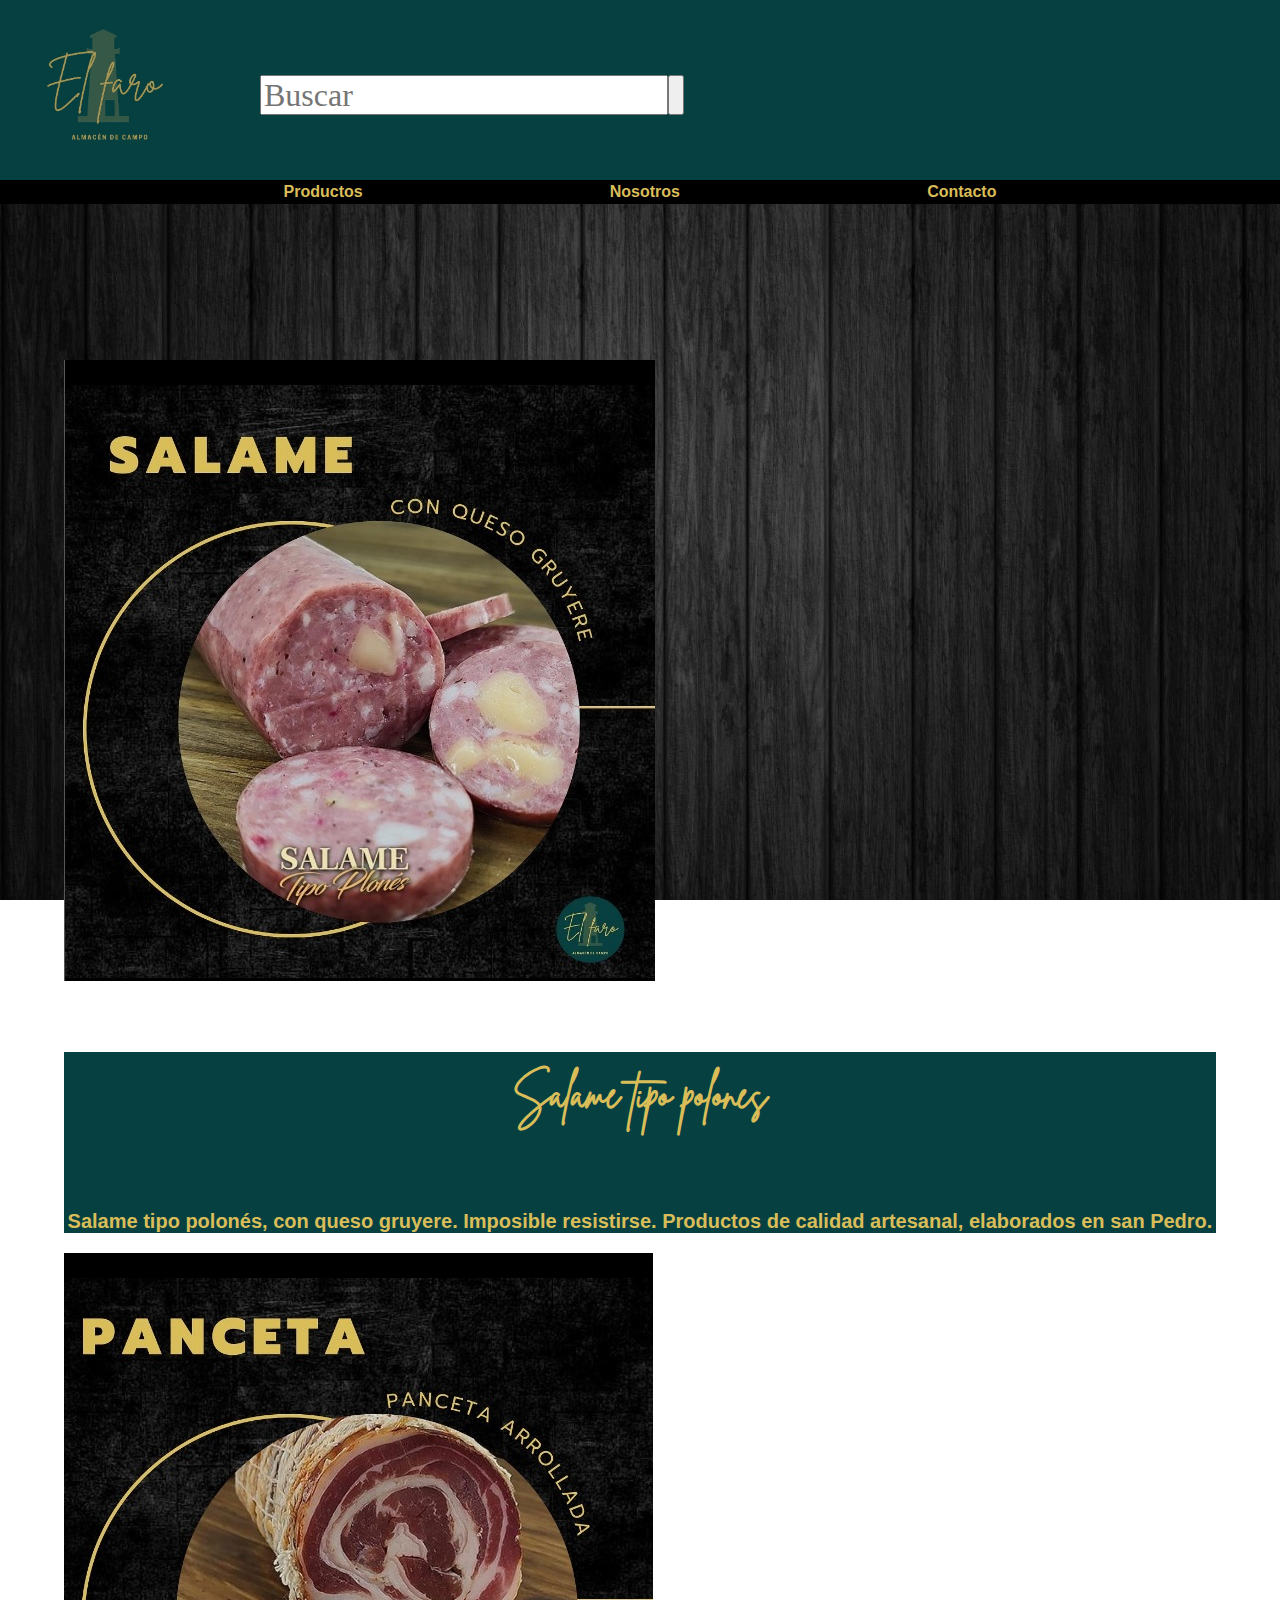
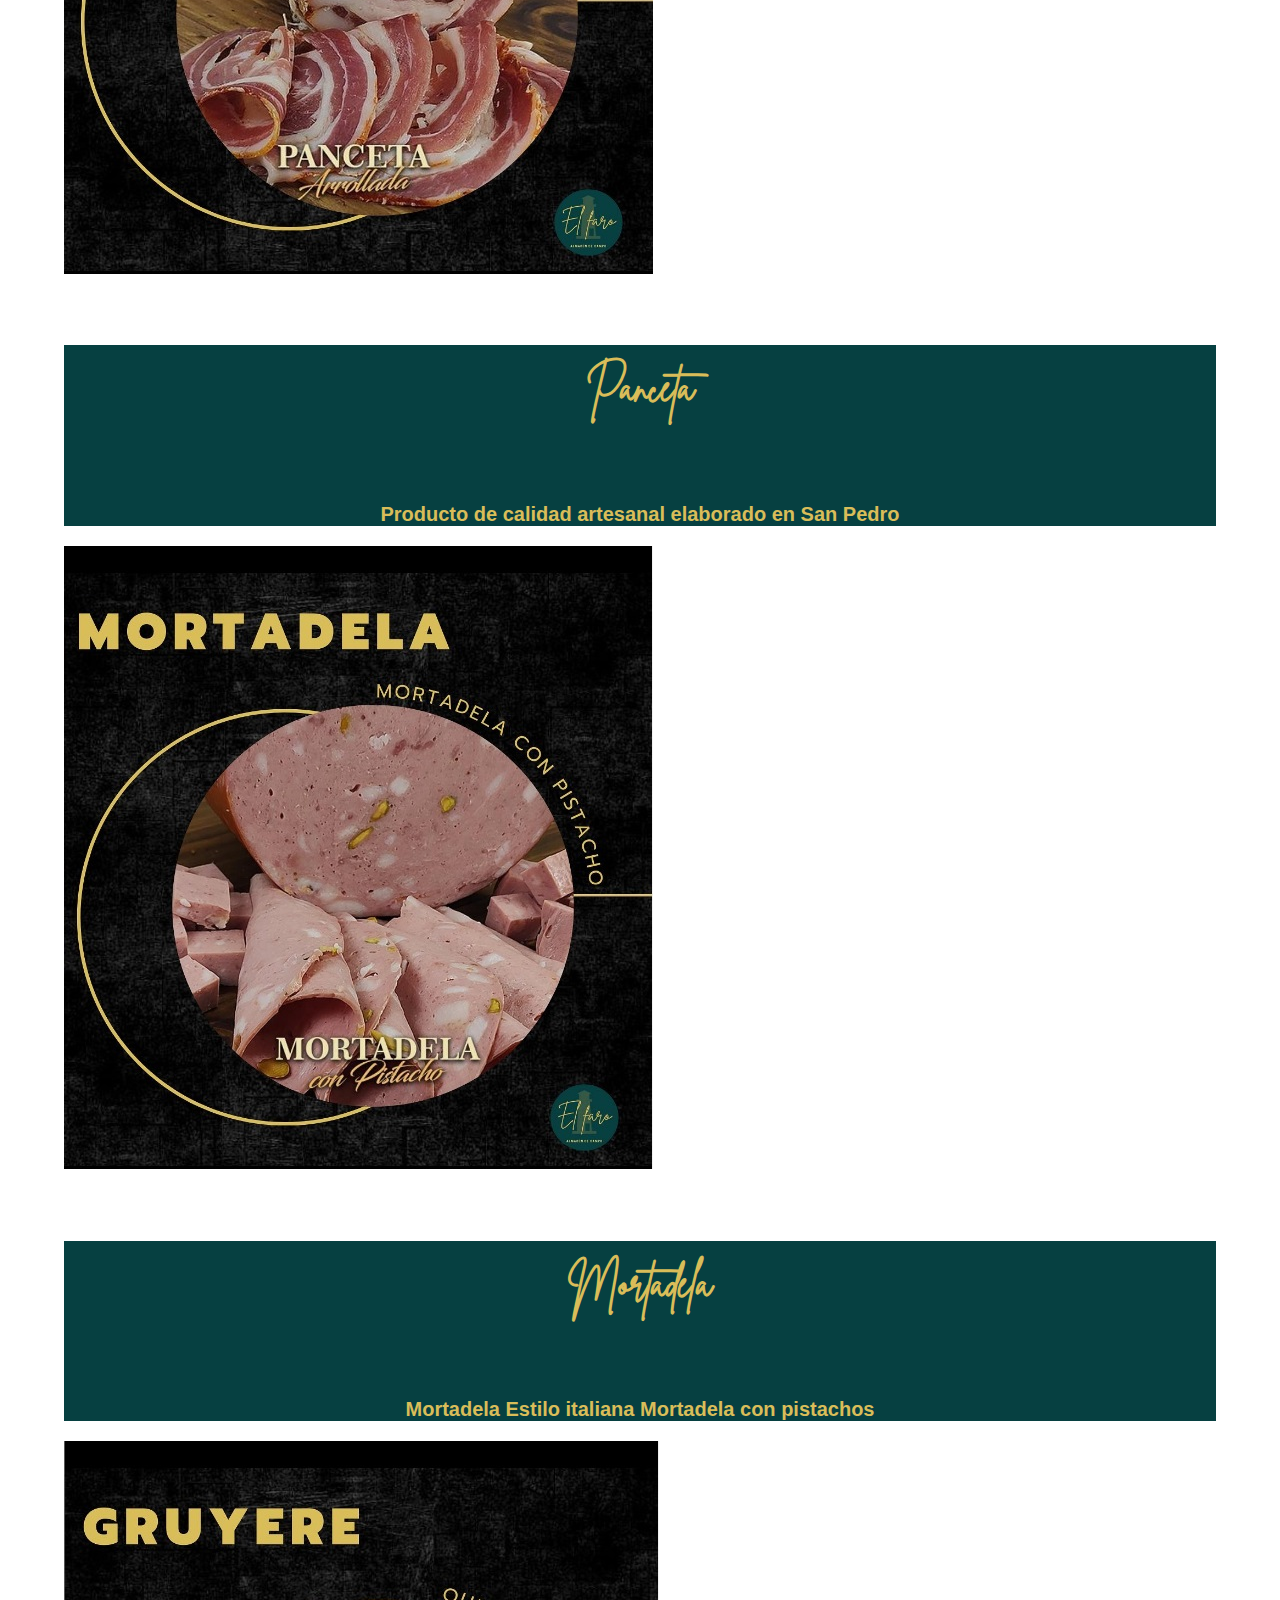
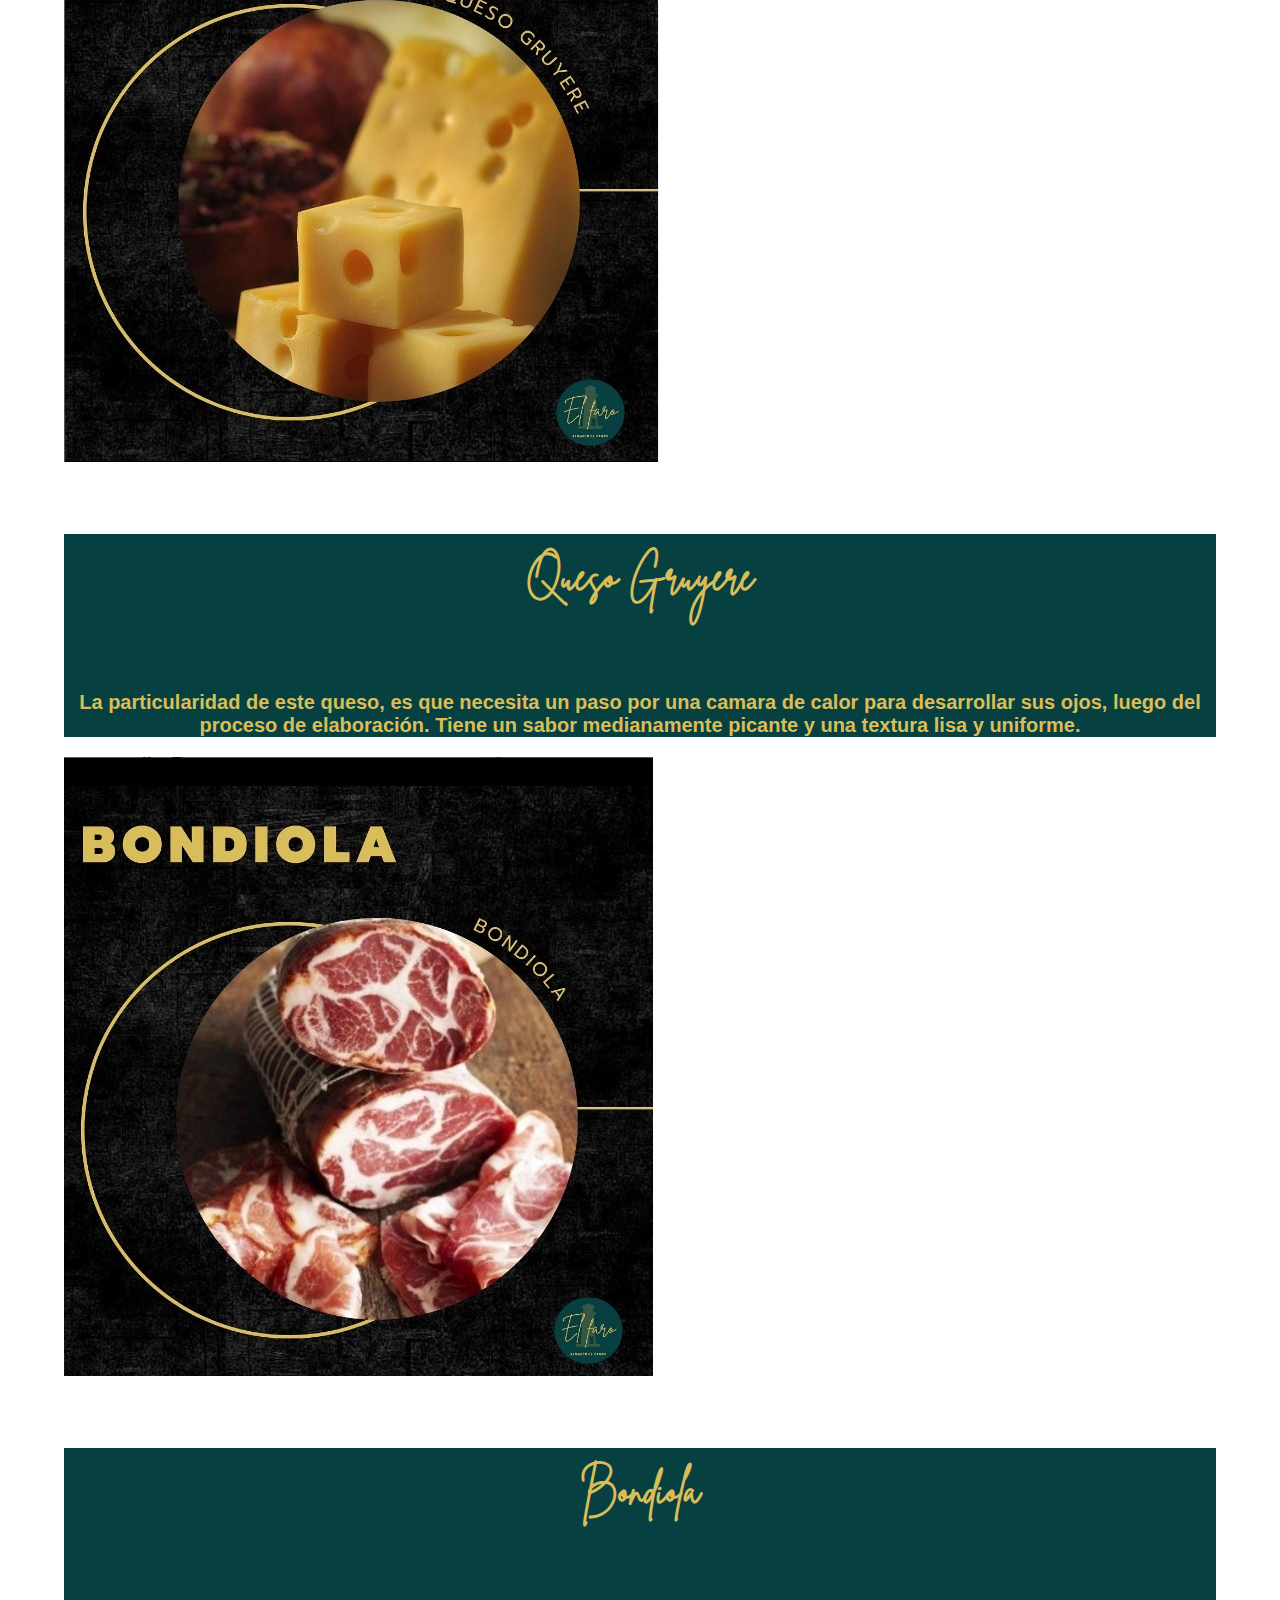
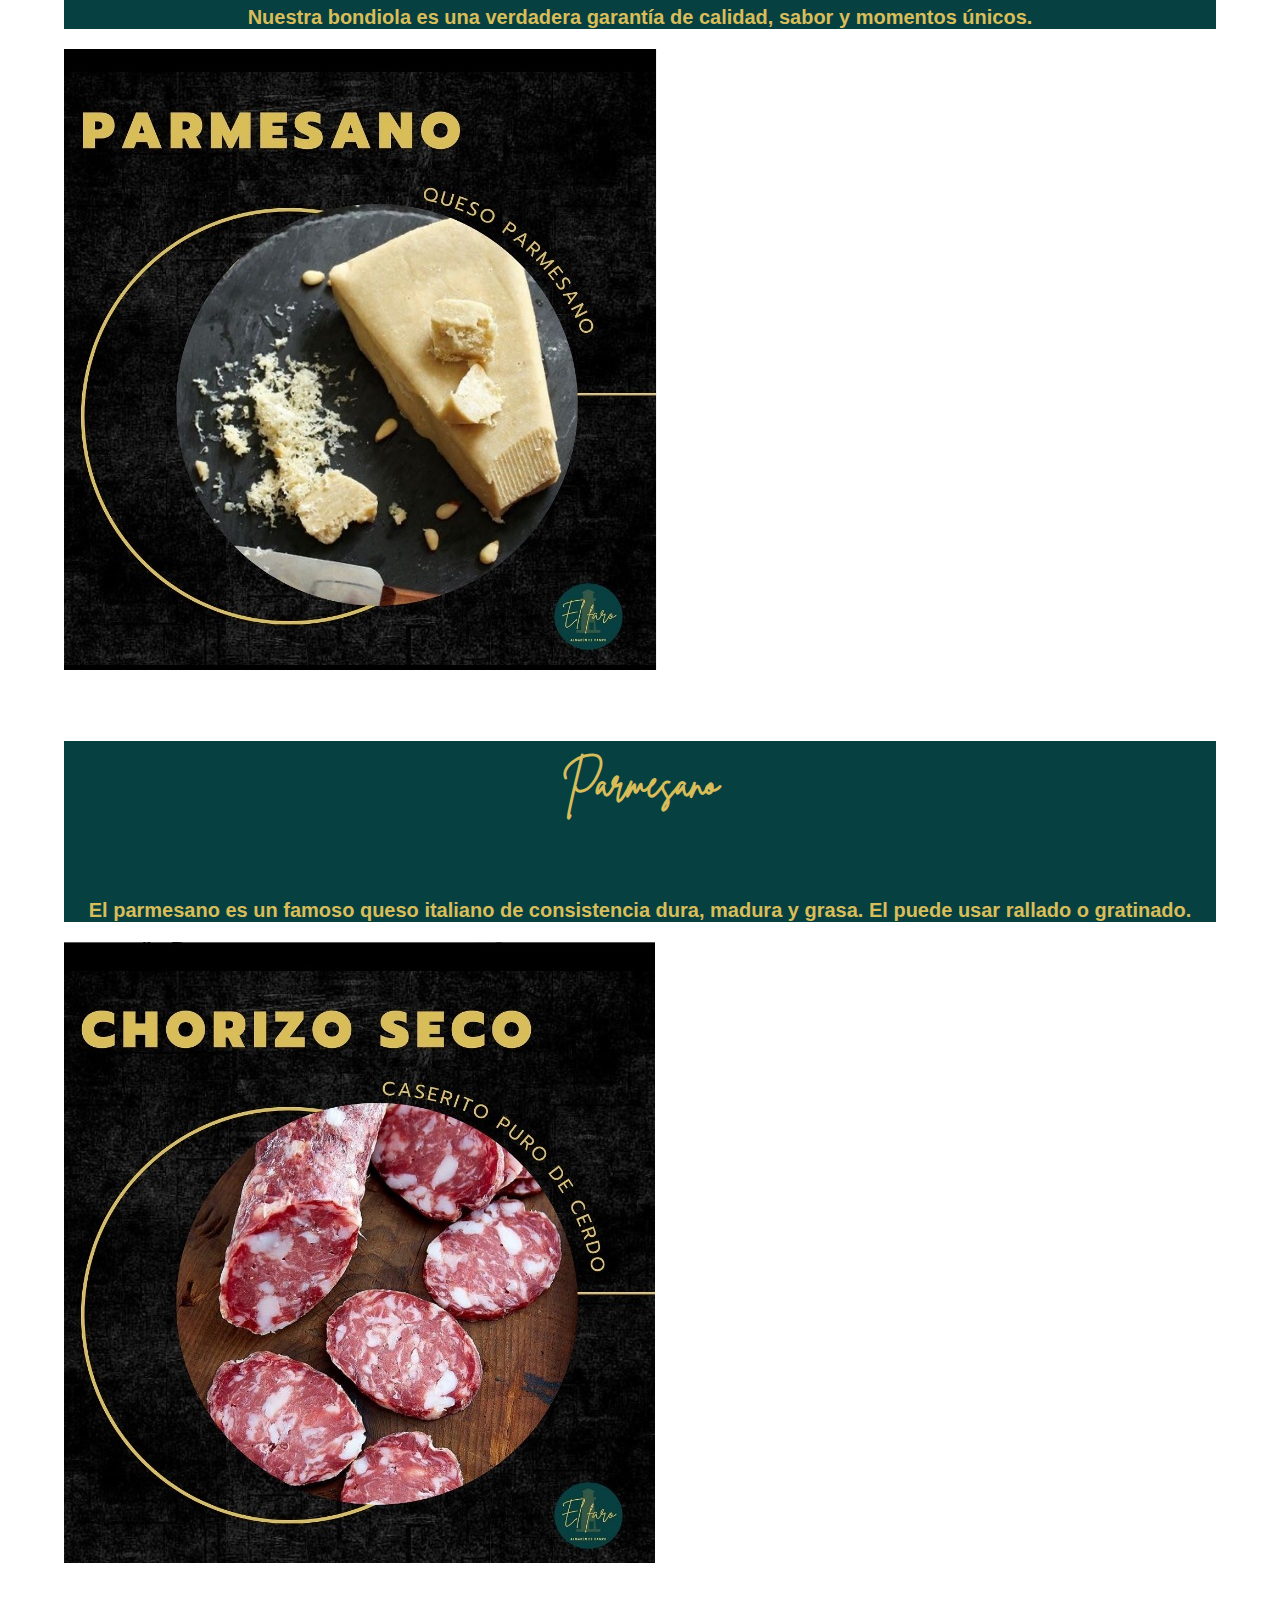
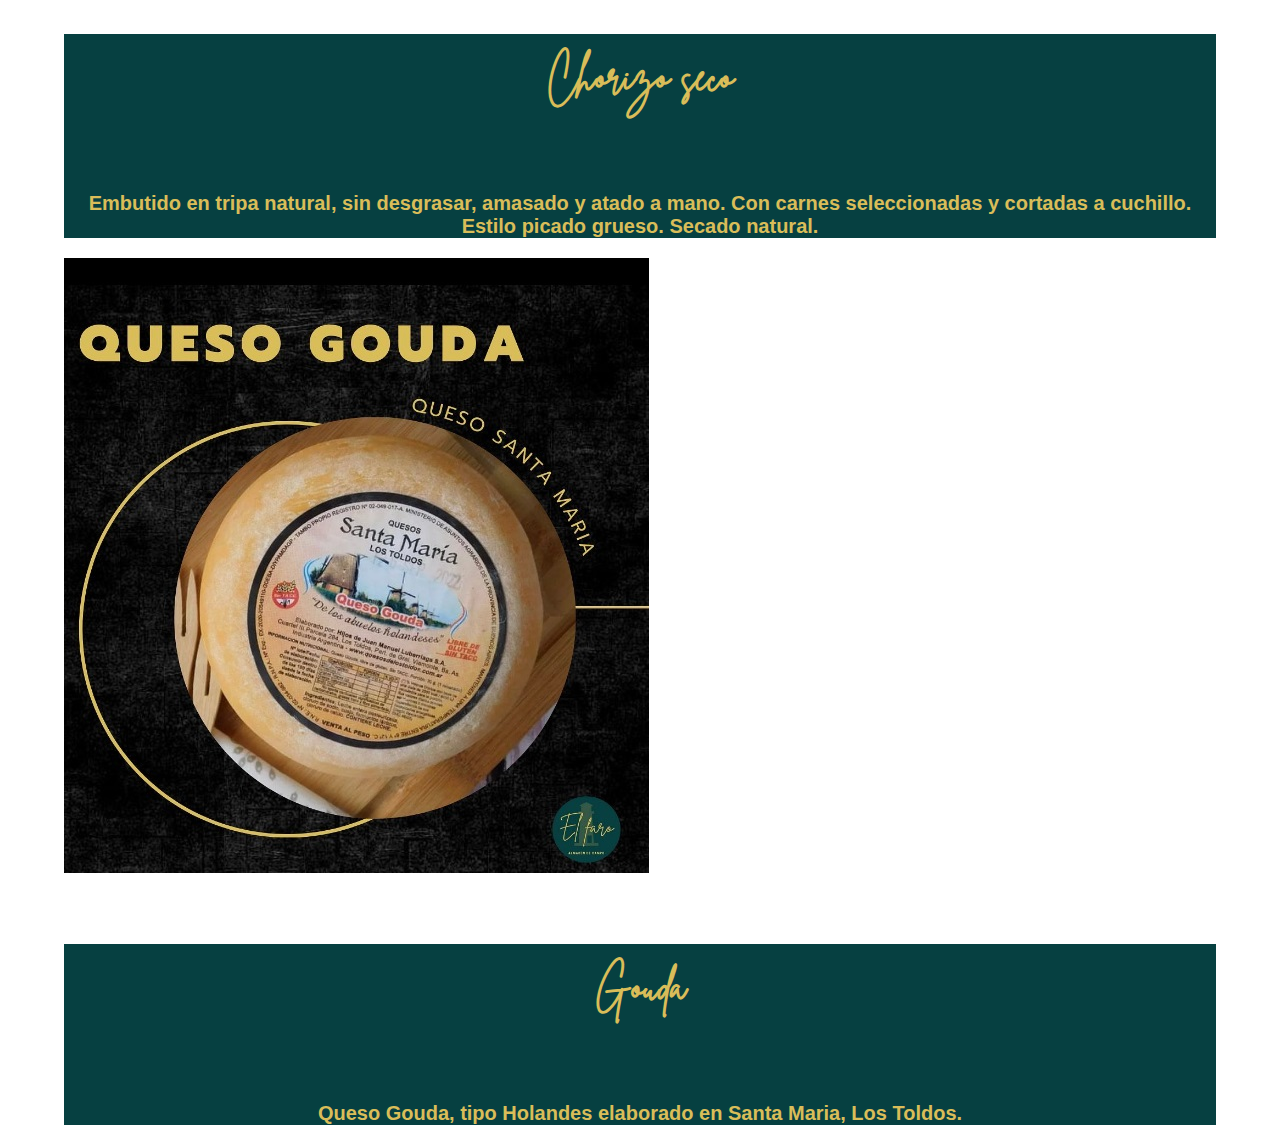
<file: index.html>
<!DOCTYPE html>
<html lang="en">

<head>
  <meta charset="UTF-8">
  <meta http-equiv="X-UA-Compatible" content="IE=edge">
  <meta name="viewport" content="width=device-width, initial-scale=1.0">
  <title>El Faro</title>
  <link rel="stylesheet" href="css/Faro.css">
  <link rel="stylesheet" href="css/normalize.css">
  <!-- Bootstrap -->
  <link href="https://cdn.jsdelivr.net/npm/bootstrap@5.2.0/dist/css/bootstrap.min.css" rel="stylesheet"
    integrity="sha384-gH2yIJqKdNHPEq0n4Mqa/HGKIhSkIHeL5AyhkYV8i59U5AR6csBvApHHNl/vI1Bx" crossorigin="anonymous">
  <!-- iconos -->
  <link rel="stylesheet" href="https://cdnjs.cloudflare.com/ajax/libs/font-awesome/6.1.2/css/all.min.css"
    integrity="sha512-1sCRPdkRXhBV2PBLUdRb4tMg1w2YPf37qatUFeS7zlBy7jJI8Lf4VHwWfZZfpXtYSLy85pkm9GaYVYMfw5BC1A=="
    crossorigin="anonymous" referrerpolicy="no-referrer" />
</head>

<body>
  <header>
    <h1>
      <div class="Titulo">
        <a class="faro" href="index.html">
          <img src="img/Logo1.jpg" class="logo" alt="">
        </a>
      </div>
      
      <!-- Buscador -->
      <form class="d-flex" role="search">
        <input class="form-control me-2" type="search" placeholder="Buscar" aria-label="Search">
        <!-- Lupa -->
        <button class="btn lupa1" type="submit">
          <i class="fa-solid fa-magnifying-glass" style="color:rgb(217, 189, 89);"></i>
        </button>
      </form>
    </h1>
  </header>

  <nav>
    <div class="holder">
      <ul>
        <li>
          <a href="productos.html">Productos</a>
        </li>
        <li>
          <a href="nosotros.html">Nosotros</a>
        </li>
        <li>
          <a href="contacto.html">Contacto</a>
        </li>
      </ul>
    </div>
  </nav>

  <main>
    <h3 class="container">
      <div class="catalogo">
        <div class="row row-cols-1 row-cols-md-3 g-4">
          <div class="col">
            <div class="card h-100">
              <img src="img/Salame1.jpg" class="card-img-top" alt="...">
              <div class="card-body">
                <h5 class="card-title">Salame tipo polonés</h5>
                <p class="card-text">Salame tipo polonés, con queso gruyere. Imposible resistirse.
                  Productos de calidad artesanal, elaborados en san Pedro.</p>
              </div>
            </div>
          </div>
          <div class="col">
            <div class="card h-100">
              <img src="img/Panceta.jpg" class="card-img-top" alt="...">
              <div class="card-body">
                <h5 class="card-title">Panceta</h5>
                <p class="card-text">Producto de calidad artesanal elaborado en San Pedro</p>
              </div>
            </div>
          </div>
          <div class="col">
            <div class="card h-100">
              <img src="img/Mortadela.jpg" class="card-img-top" alt="...">
              <div class="card-body">
                <h5 class="card-title">Mortadela</h5>
                <p class="card-text">Mortadela Estilo italiana
                  Mortadela con pistachos
                </p>
              </div>
            </div>
          </div>
          <div class="col">
            <div class="card h-100">
              <img src="img/Gruyere.jpg" class="card-img-top" alt="...">
              <div class="card-body">
                <h5 class="card-title">Queso Gruyere</h5>
                <p class="card-text">La particularidad de este queso, es que necesita un paso por una camara de calor
                  para desarrollar sus ojos, luego del proceso de elaboración.
                  Tiene un sabor medianamente picante y una textura lisa y uniforme.</p>
              </div>
            </div>
          </div>
          <div class="col">
            <div class="card h-100">
              <img src="img/Bondiola.jpg" class="card-img-top" alt="...">
              <div class="card-body">
                <h5 class="card-title">Bondiola</h5>
                <p class="card-text">Nuestra bondiola es una verdadera garantía de calidad, sabor y momentos únicos.</p>
              </div>
            </div>
          </div>
          <div class="col">
            <div class="card h-100">
              <img src="img/Parmesano.jpg" class="card-img-top" alt="...">
              <div class="card-body">
                <h5 class="card-title">Parmesano</h5>
                <p class="card-text">El parmesano es un famoso queso italiano de consistencia dura, madura y grasa. El
                  puede usar rallado o gratinado.</p>
              </div>
            </div>
          </div>
          <div class="col">
            <div class="card h-100">
              <img src="img/Chorizo.jpg" class="card-img-top" alt="...">
              <div class="card-body">
                <h5 class="card-title">Chorizo seco</h5>
                <p class="card-text">Embutido en tripa natural, sin desgrasar, amasado y atado a mano. Con carnes
                  seleccionadas y cortadas a cuchillo.
                  Estilo picado grueso.
                  Secado natural.</p>
              </div>
            </div>
          </div>
          <div class="col">
            <div class="card h-100">
              <img src="img/Gouda.jpg" class="card-img-top" alt="...">
              <div class="card-body">
                <h5 class="card-title">Gouda</h5>
                <p class="card-text">Queso Gouda, tipo Holandes elaborado en Santa Maria, Los Toldos.</p>
              </div>
            </div>
          </div>
        </div>
      </div>
    </h3>
  </main>

  <footer>
  </footer>





  <script src="https://cdn.jsdelivr.net/npm/bootstrap@5.2.0/dist/js/bootstrap.bundle.min.js"
    integrity="sha384-A3rJD856KowSb7dwlZdYEkO39Gagi7vIsF0jrRAoQmDKKtQBHUuLZ9AsSv4jD4Xa"
    crossorigin="anonymous"></script>
</body>

</html>
</file>
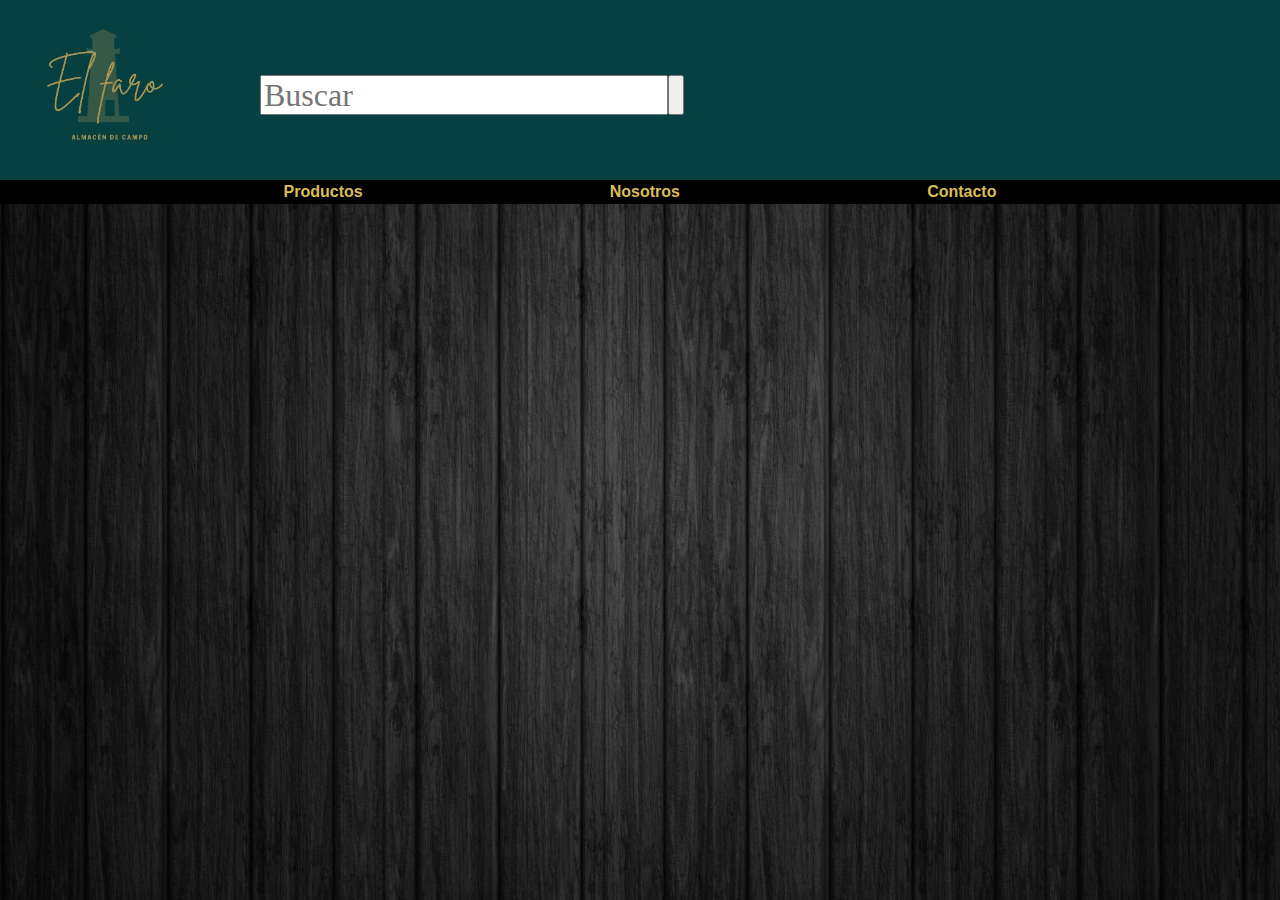
<file: contacto.html>
<!DOCTYPE html>
<html lang="en">

<head>
  <meta charset="UTF-8">
  <meta http-equiv="X-UA-Compatible" content="IE=edge">
  <meta name="viewport" content="width=device-width, initial-scale=1.0">
  <title>Contacto</title>
  <link rel="stylesheet" href="css/contacto.css">
  <link rel="stylesheet" href="css/normalize.css">
  <!-- Bootstrap -->
  <link href="https://cdn.jsdelivr.net/npm/bootstrap@5.2.0/dist/css/bootstrap.min.css" rel="stylesheet"
    integrity="sha384-gH2yIJqKdNHPEq0n4Mqa/HGKIhSkIHeL5AyhkYV8i59U5AR6csBvApHHNl/vI1Bx" crossorigin="anonymous">
  <!-- iconos -->
  <link rel="stylesheet" href="https://cdnjs.cloudflare.com/ajax/libs/font-awesome/6.1.2/css/all.min.css"
    integrity="sha512-1sCRPdkRXhBV2PBLUdRb4tMg1w2YPf37qatUFeS7zlBy7jJI8Lf4VHwWfZZfpXtYSLy85pkm9GaYVYMfw5BC1A=="
    crossorigin="anonymous" referrerpolicy="no-referrer" />
</head>

<body>
  <header>
    <h1>
      <div class="Titulo">
        <a class="faro" href="index.html">
          <img src="img/Logo1.jpg" class="logo" alt="">
        </a>
      </div>
      
      <!-- Buscador -->
      <form class="d-flex" role="search">
        <input class="form-control me-2" type="search" placeholder="Buscar" aria-label="Search">
        <!-- Lupa -->
        <button class="btn lupa1" type="submit">
          <i class="fa-solid fa-magnifying-glass" style="color:rgb(217, 189, 89);"></i>
        </button>
      </form>
    </h1>
  </header>

  <nav>
    <div class="holder">
      <ul>
        <li>
          <a href="productos.html">Productos</a>
        </li>
        <li>
          <a href="nosotros.html">Nosotros</a>
        </li>
        <li>
          <a href="contacto.html">Contacto</a>
        </li>
      </ul>
    </div>
  </nav>

  <main>
  </main>

  <footer>
  </footer>





  <script src="https://cdn.jsdelivr.net/npm/bootstrap@5.2.0/dist/js/bootstrap.bundle.min.js"
    integrity="sha384-A3rJD856KowSb7dwlZdYEkO39Gagi7vIsF0jrRAoQmDKKtQBHUuLZ9AsSv4jD4Xa"
    crossorigin="anonymous"></script>
</body>

</html>
</file>
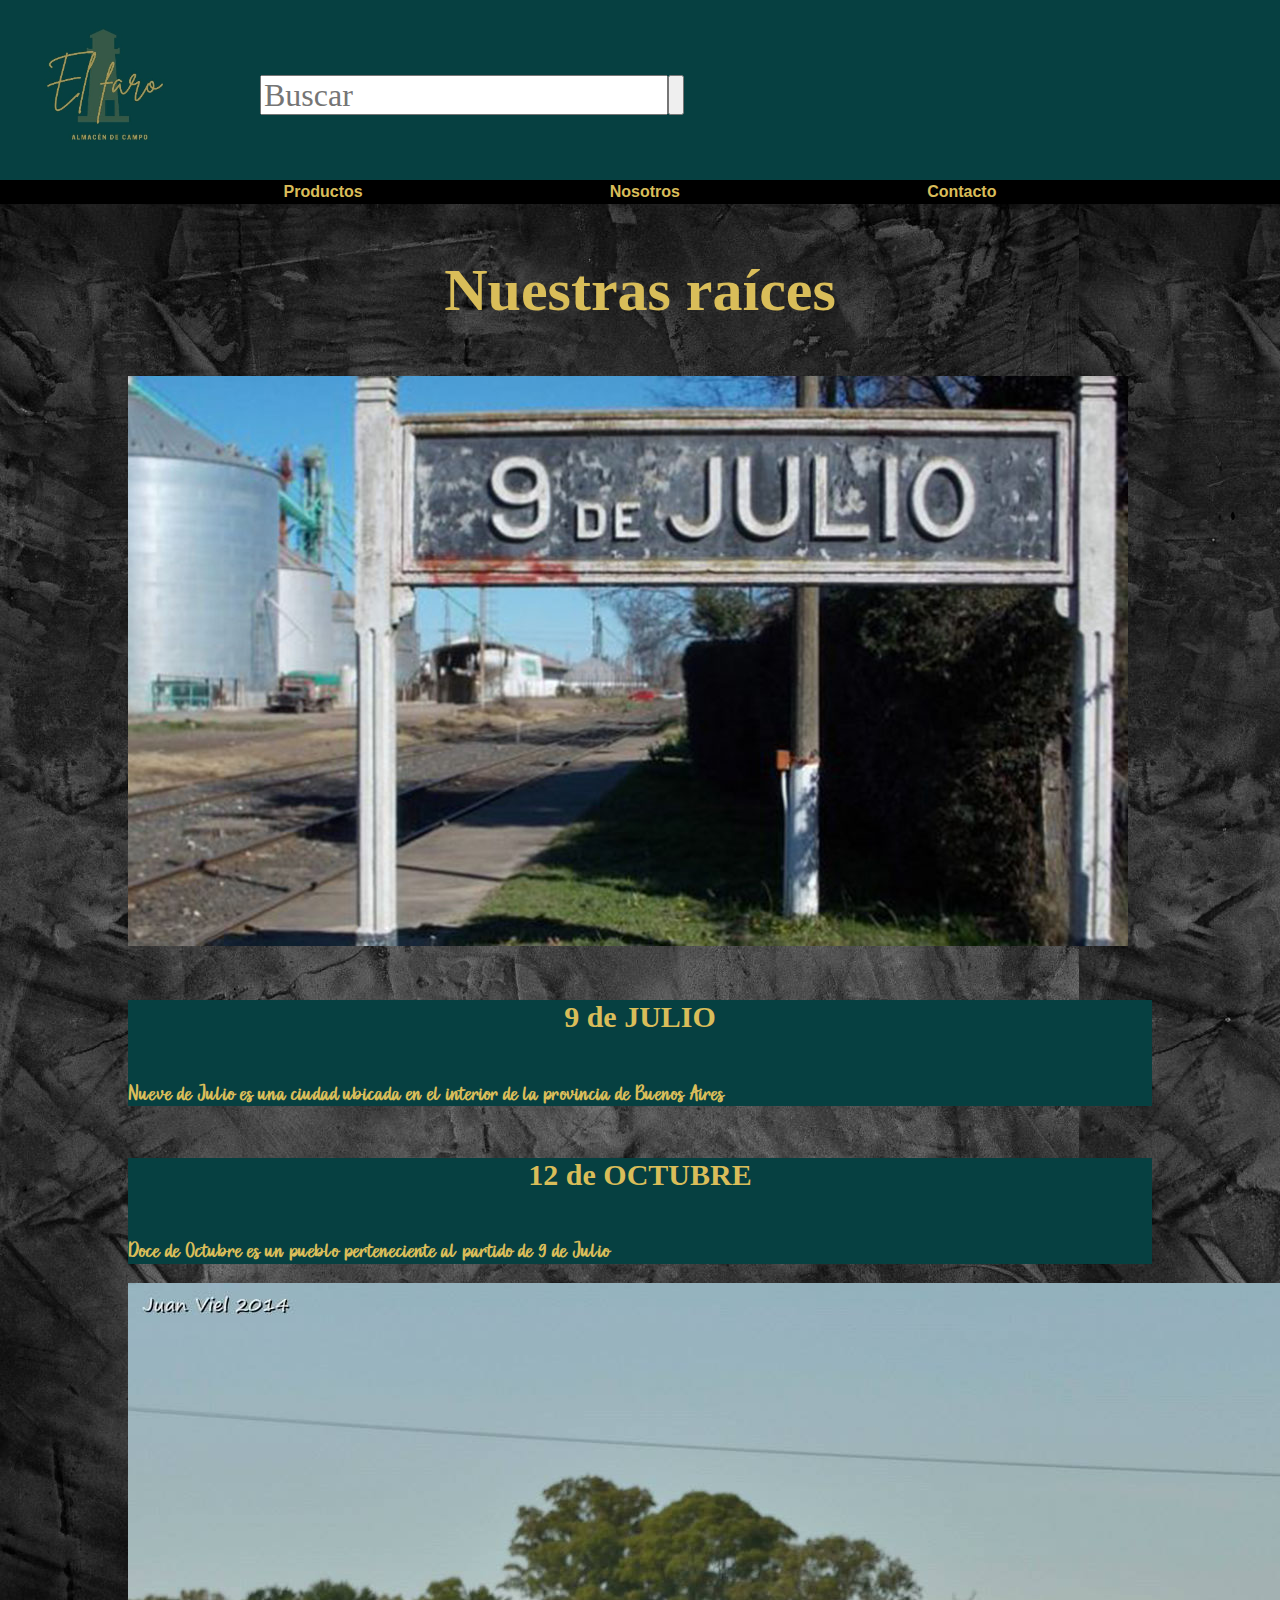
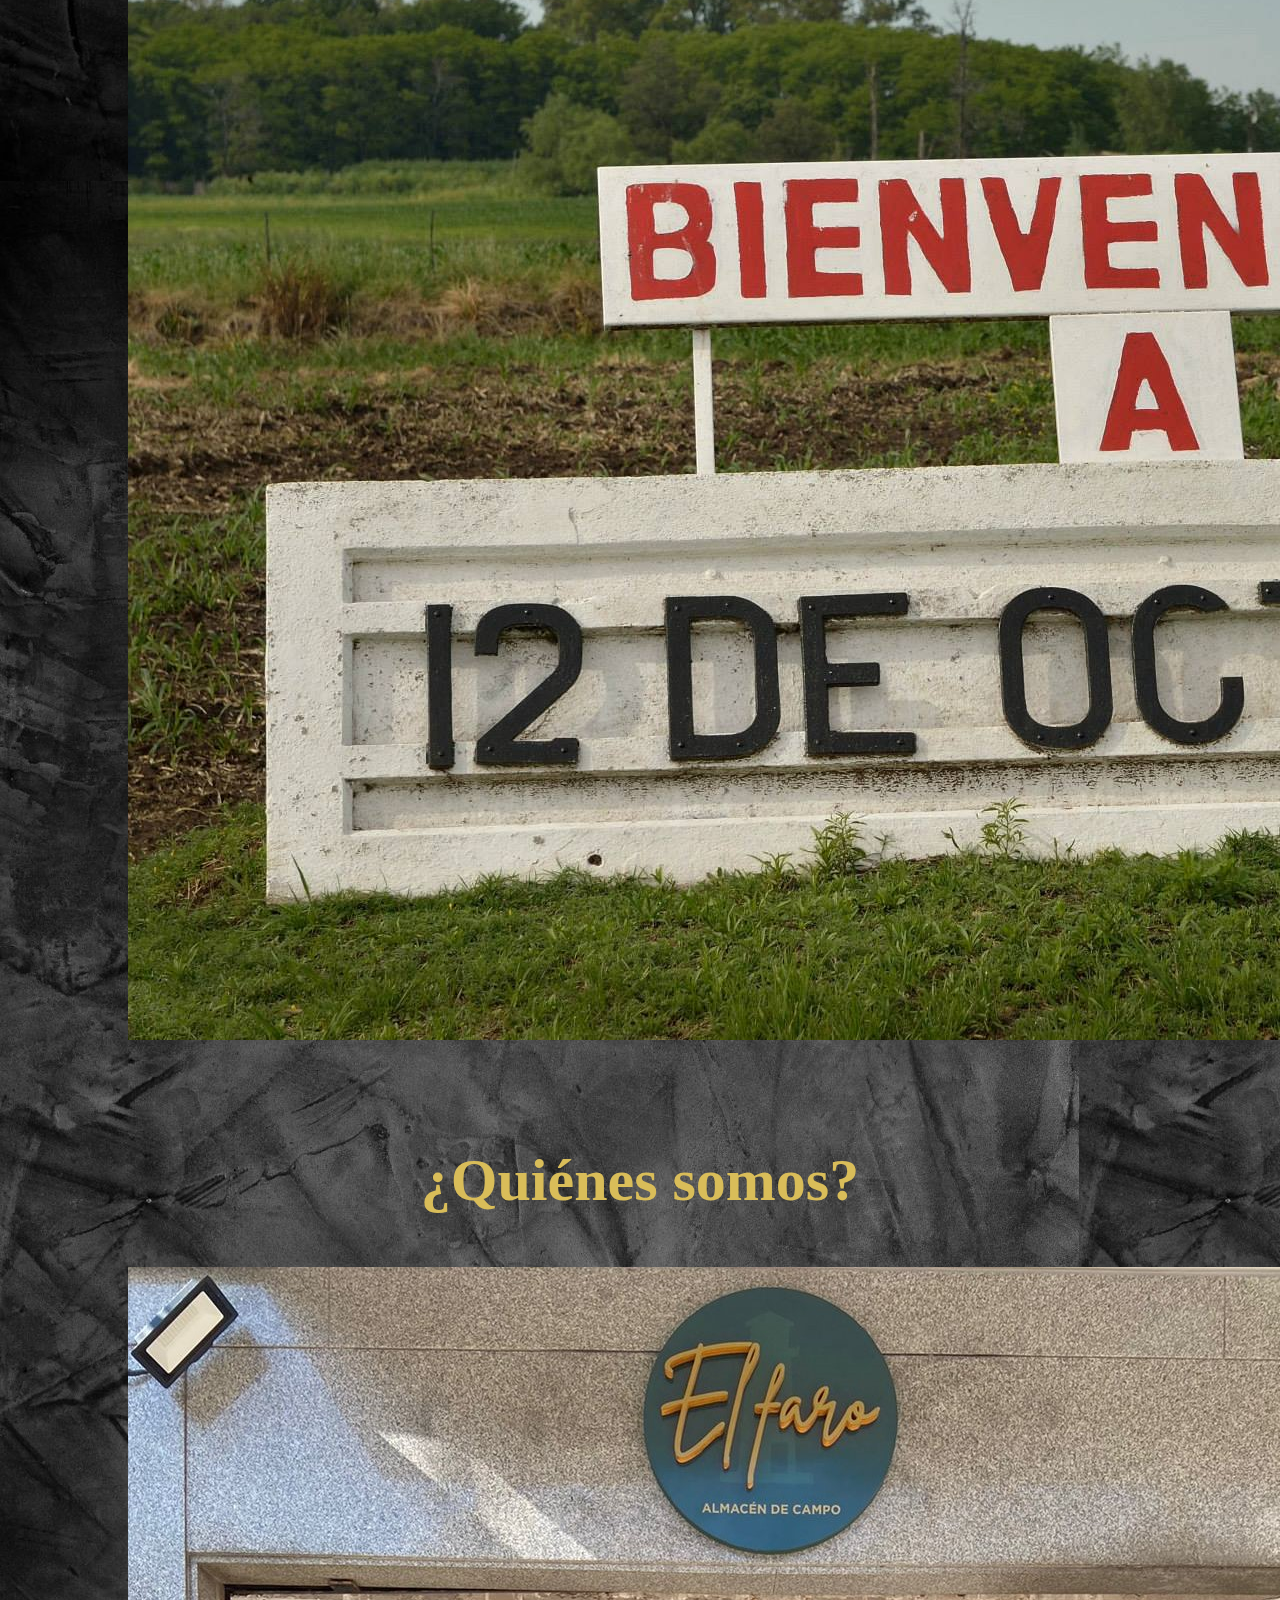
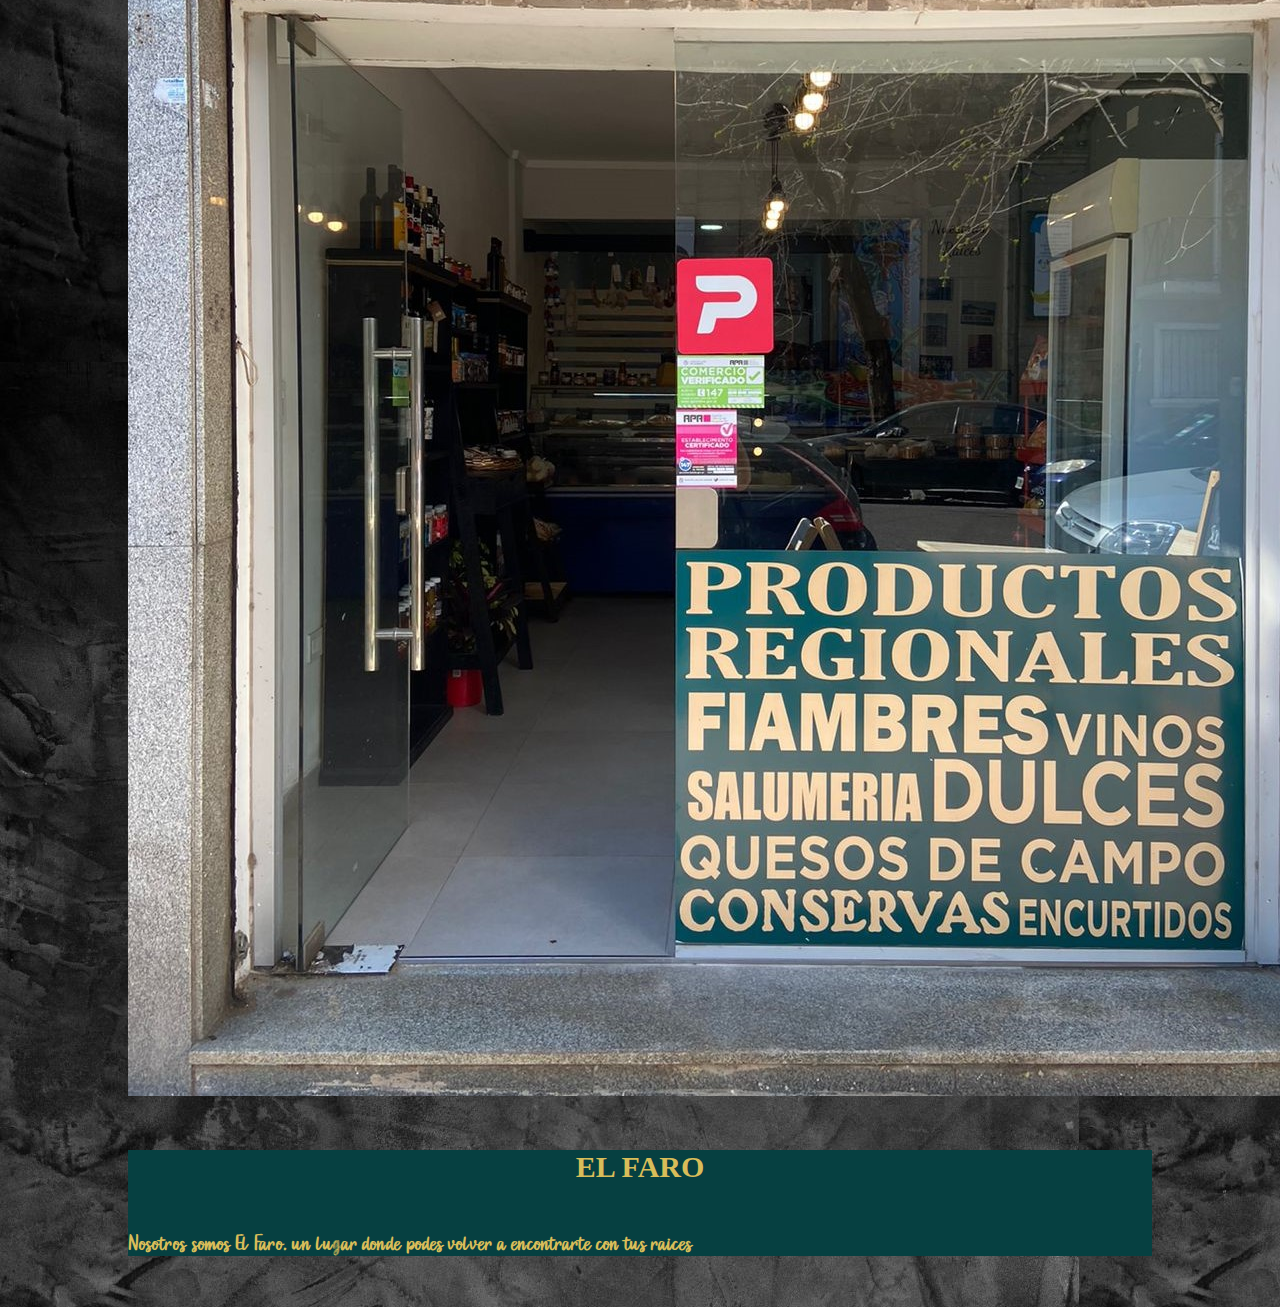
<file: nosotros.html>
<!DOCTYPE html>
<html lang="en">

<head>
  <meta charset="UTF-8">
  <meta http-equiv="X-UA-Compatible" content="IE=edge">
  <meta name="viewport" content="width=device-width, initial-scale=1.0">
  <title>Nosotros</title>
  <link rel="stylesheet" href="css/nosotros.css">
  <link rel="stylesheet" href="css/normalize.css">
  <!-- Bootstrap -->
  <link href="https://cdn.jsdelivr.net/npm/bootstrap@5.2.0/dist/css/bootstrap.min.css" rel="stylesheet"
    integrity="sha384-gH2yIJqKdNHPEq0n4Mqa/HGKIhSkIHeL5AyhkYV8i59U5AR6csBvApHHNl/vI1Bx" crossorigin="anonymous">
  <!-- iconos -->
  <link rel="stylesheet" href="https://cdnjs.cloudflare.com/ajax/libs/font-awesome/6.1.2/css/all.min.css"
    integrity="sha512-1sCRPdkRXhBV2PBLUdRb4tMg1w2YPf37qatUFeS7zlBy7jJI8Lf4VHwWfZZfpXtYSLy85pkm9GaYVYMfw5BC1A=="
    crossorigin="anonymous" referrerpolicy="no-referrer" />
</head>

<body>
  <header>
    <header>
      <h1>
        <div class="Titulo">
          <a class="faro" href="index.html">
            <img src="img/Logo1.jpg" class="logo" alt="">
          </a>
        </div>

        <!-- Buscador -->
        <form class="d-flex" role="search">
          <input class="form-control me-2" type="search" placeholder="Buscar" aria-label="Search">
          <!-- Lupa -->
          <button class="btn lupa1" type="submit">
            <i class="fa-solid fa-magnifying-glass" style="color:rgb(217, 189, 89);"></i>
          </button>
        </form>
      </h1>
    </header>

    <nav>
      <div class="holder">
        <ul>
          <li>
            <a href="productos.html">Productos</a>
          </li>
          <li>
            <a href="nosotros.html">Nosotros</a>
          </li>
          <li>
            <a href="contacto.html">Contacto</a>
          </li>
        </ul>
      </div>
    </nav>
    <main>
      <h3>
        <div class="titulo1">Nuestras raíces</div>
        <div class="tarjetas">
          <div class="card mb-3" style="max-width: 100%;">
            <div class="row g-0">
              <div class="col-md-4">
                <img src="img/9dejulio.jpg" class="img-fluid rounded-start" alt="...">
              </div>
              <div class="col-md-8">
                <div class="card-body">
                  <h5 class="card-title">9 de JULIO</h5>
                  <p class="card-text">Nueve de Julio es una ciudad ubicada en el interior de la província de Buenos Aires</p>
                </div>
              </div>
            </div>
          </div>
        </div>
        <div class="tarjetas">
          <div class="card mb-3" style="max-width: 100%;">
            <div class="row g-0">
              <div class="col-md-8">
                <div class="card-body">
                  <h5 class="card-title">12 de OCTUBRE</h5>
                  <p class="card-text">Doce de Octubre es un pueblo perteneciente al partido de 9 de Julio</p>
                </div>
              </div>
              <div class="col-md-4">
                <img src="img/12deoctubre.jpg" class="img-fluid rounded-start" alt="...">
              </div>
            </div>
          </div>
        </div>
        <div class="titulo2">¿Quiénes somos?</div>
        <div class="tarjetas">
          <div class="card mb-3" style="max-width: 100%;">
            <div class="row g-0">
              <div class="col-md-4">
                <img src="img/local.jpeg" class="img-fluid rounded-start" alt="...">
              </div>
              <div class="col-md-8">
                <div class="card-body">
                  <h5 class="card-title">EL FARO</h5>
                  <p class="card-text">Nosotros somos El Faro, un lugar donde podés volver a encontrarte con tus raíces</p>
                </div>
              </div>
            </div>
          </div>
        </div>
      </h3>
    </main>
    <footer></footer>





    <script src="https://cdn.jsdelivr.net/npm/bootstrap@5.2.0/dist/js/bootstrap.bundle.min.js"
      integrity="sha384-A3rJD856KowSb7dwlZdYEkO39Gagi7vIsF0jrRAoQmDKKtQBHUuLZ9AsSv4jD4Xa"
      crossorigin="anonymous"></script>
</body>

</html>
</file>
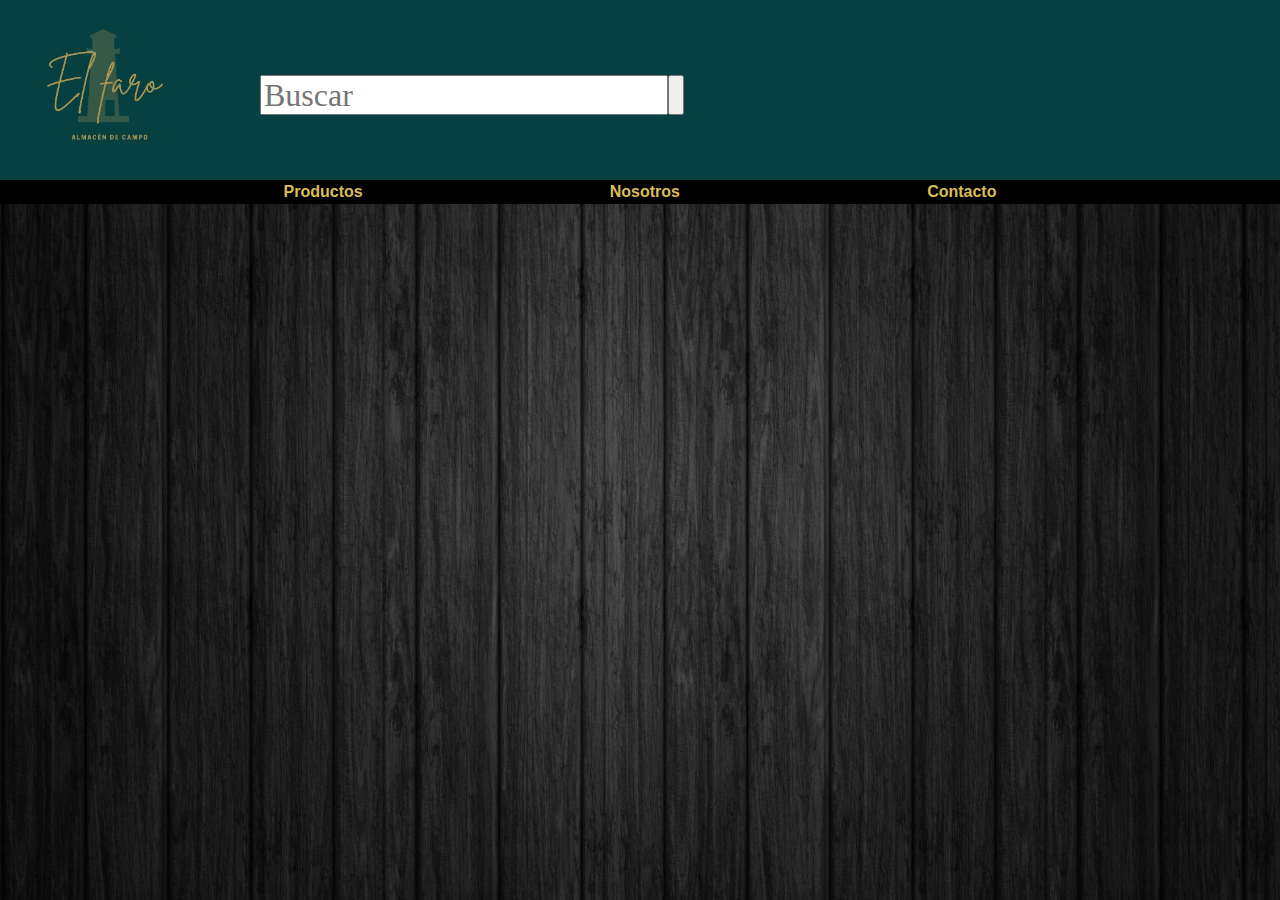
<file: productos.html>
<!DOCTYPE html>
<html lang="en">

<head>
  <meta charset="UTF-8">
  <meta http-equiv="X-UA-Compatible" content="IE=edge">
  <meta name="viewport" content="width=device-width, initial-scale=1.0">
  <title>El Faro</title>
  <link rel="stylesheet" href="css/Faro.css">
  <link rel="stylesheet" href="css/normalize.css">
  <!-- Bootstrap -->
  <link href="https://cdn.jsdelivr.net/npm/bootstrap@5.2.0/dist/css/bootstrap.min.css" rel="stylesheet"
    integrity="sha384-gH2yIJqKdNHPEq0n4Mqa/HGKIhSkIHeL5AyhkYV8i59U5AR6csBvApHHNl/vI1Bx" crossorigin="anonymous">
  <!-- iconos -->
  <link rel="stylesheet" href="https://cdnjs.cloudflare.com/ajax/libs/font-awesome/6.1.2/css/all.min.css"
    integrity="sha512-1sCRPdkRXhBV2PBLUdRb4tMg1w2YPf37qatUFeS7zlBy7jJI8Lf4VHwWfZZfpXtYSLy85pkm9GaYVYMfw5BC1A=="
    crossorigin="anonymous" referrerpolicy="no-referrer" />
</head>

<body>
  <header>
    <h1>
      <div class="Titulo">
        <a class="faro" href="index.html">
          <img src="img/Logo1.jpg" class="logo" alt="">
        </a>
      </div>
      
      <!-- Buscador -->
      <form class="d-flex" role="search">
        <input class="form-control me-2" type="search" placeholder="Buscar" aria-label="Search">
        <!-- Lupa -->
        <button class="btn lupa1" type="submit">
          <i class="fa-solid fa-magnifying-glass" style="color:rgb(217, 189, 89);"></i>
        </button>
      </form>
    </h1>
  </header>

  <nav>
    <div class="holder">
      <ul>
        <li>
          <a href="productos.html">Productos</a>
        </li>
        <li>
          <a href="nosotros.html">Nosotros</a>
        </li>
        <li>
          <a href="contacto.html">Contacto</a>
        </li>
      </ul>
    </div>
  </nav>
</file>
<file: css/Faro.css>
/* Fondo de la pagina */
html {
    background: url(../img/Fondo.jpg) no-repeat center center fixed;
    -webkit-background-size: cover;
    -moz-background-size: cover;
    -o-background-size: cover;
    background-size: cover;

}

/* BANNER */
@font-face {
    font-family: BrittanySignature;
    src: url(../font/BrittanySignature.ttf);
}

header h1{
    display: flex;
    background-color: rgb(6, 64, 65);
    max-width: 100%;
    margin: 0;
    padding: 0;
}

.Titulo {
    position: relative;
    display: inline-block;
    max-width: 100%;
    max-height: 180px;
    margin-left: 20px;
}

.form{
    position: absolute;
    display: flex;
    margin: 0;
    padding: 0;
}

.faro {
    display: flex;
    width: 180px;
    height: 180px;
}

.logo {
    position: absolute;
    max-width: 100%;
    width: 170px;
    border-radius: 50%;
}

.navbar{
    position: relative;
    display: flex;
    max-width: 100%;
    margin: 0;
    padding: 0;
}

.container-fluid {
    position: absolute;
    display: flex;
    max-width: 78%;
}

.d-flex {
    display: flex;
    position: relative;
    margin: 0 auto;
    top: 75px;
    width: 960px;
    height: 40px;
}

.lupa1{
    --bs-btn-color: #000000;
    --bs-btn-border-color: #000000;
    --bs-btn-hover-color: #fff;
    --bs-btn-hover-bg: #000000;
    --bs-btn-hover-border-color: #000000;
    --bs-btn-focus-shadow-rgb: 25,135,84;
    --bs-btn-active-color: #fff;
    --bs-btn-active-bg: #000000;
    --bs-btn-active-border-color: #000000;
    --bs-btn-active-shadow: inset 0 3px 5px rgba(0, 0, 0, 0.125);
    --bs-btn-disabled-color: #000000;
    --bs-btn-disabled-bg: transparent;
    --bs-btn-disabled-border-color: #000000;
    --bs-gradient: none;
}

nav{
    background-color: black;
    margin-bottom: 20px;
}

nav ul{
    list-style: none;
    margin: 0;
    padding: 0;
    display: flex;
}

nav ul li{
    flex-grow: 1;
}

nav ul li a{
    font-family: Arial;
    color: rgb(217, 189, 89);
    padding-top: 3px;
    font-weight: bold;
    /* font-family: BrittanySignature;
    src: url(../font/BrittanySignature.ttf); */
    text-align: center;
    text-decoration: none;
    padding: 3px 6px;
    display: block;
}

nav ul li a:hover {
    background-color: rgb(217, 189, 89);
    color: rgb(6, 64, 65);
}

.holder{
    background-color: black;
    max-width: 960px;
    margin: 0 auto;
}


.catalogo {
    position: absolute;
    display: flex;
    justify-content: space-evenly;
    left: 5%;
    right: 5%;
    top: 40%;
    padding: 0;
    max-width: 100%;

}

.card-title {
    text-align: center;
    padding-top: 20px;
    font-family: BrittanySignature;
    src: url(BrittanySignature.ttf);
    color: rgb(217, 189, 89);
    font-size: 40px;
}



.card-text {
    text-align: center;
    padding-top: 25px;
    font-family: Arial;
    color: rgb(217, 189, 89);
    font-size: 20px;
}

.card-body {
    background-color: rgb(6, 64, 65);
}
</file>
<file: css/contacto.css>
/* Fondo de la pagina */
html {
    background: url(../img/Fondo.jpg) no-repeat center center fixed;
    -webkit-background-size: cover;
    -moz-background-size: cover;
    -o-background-size: cover;
    background-size: cover;

}


/* BANNER */
@font-face {
    font-family: BrittanySignature;
    src: url(../font/BrittanySignature.ttf);
}

header h1 {
    display: flex;
    background-color: rgb(6, 64, 65);
    max-width: 100%;
    margin: 0;
    padding: 0;
}

.Titulo {
    position: relative;
    display: inline-block;
    max-width: 100%;
    max-height: 180px;
    margin-left: 20px;
}

.form {
    position: absolute;
    display: flex;
    margin: 0;
    padding: 0;
}

.faro {
    display: flex;
    width: 180px;
    height: 180px;
}

.logo {
    position: absolute;
    max-width: 100%;
    width: 170px;
    border-radius: 50%;
}

.navbar {
    position: relative;
    display: flex;
    max-width: 100%;
    margin: 0;
    padding: 0;
}

.container-fluid {
    position: absolute;
    display: flex;
    max-width: 78%;
}

.d-flex {
    display: flex;
    position: relative;
    margin: 0 auto;
    top: 75px;
    width: 960px;
    height: 40px;
}

.lupa1 {
    --bs-btn-color: #000000;
    --bs-btn-border-color: #000000;
    --bs-btn-hover-color: #fff;
    --bs-btn-hover-bg: #000000;
    --bs-btn-hover-border-color: #000000;
    --bs-btn-focus-shadow-rgb: 25, 135, 84;
    --bs-btn-active-color: #fff;
    --bs-btn-active-bg: #000000;
    --bs-btn-active-border-color: #000000;
    --bs-btn-active-shadow: inset 0 3px 5px rgba(0, 0, 0, 0.125);
    --bs-btn-disabled-color: #000000;
    --bs-btn-disabled-bg: transparent;
    --bs-btn-disabled-border-color: #000000;
    --bs-gradient: none;
}

nav {
    background-color: black;
    margin-bottom: 20px;
}

nav ul {
    list-style: none;
    margin: 0;
    padding: 0;
    display: flex;
}

nav ul li {
    flex-grow: 1;
}

nav ul li a {
    font-family: Arial;
    color: rgb(217, 189, 89);
    padding-top: 3px;
    font-weight: bold;
    /* font-family: BrittanySignature;
    src: url(../font/BrittanySignature.ttf); */
    text-align: center;
    text-decoration: none;
    padding: 3px 6px;
    display: block;
}

nav ul li a:hover {
    background-color: rgb(217, 189, 89);
    color: rgb(6, 64, 65);
}

.holder {
    background-color: black;
    max-width: 960px;
    margin: 0 auto;
}
</file>
<file: css/nosotros.css>
/* Fondo de la pagina */

/* BANNER */
@font-face {
    font-family: BrittanySignature;
    src: url(../font/BrittanySignature.ttf);
    font-family: CoronaDemoVersion;
    src: url(../font/CoronaDemoVersion.otf);
    font-family: BackToSchool;
    src: url(../font/BackToSchool.ttf);
}

header h1 {
    display: flex;
    background-color: rgb(6, 64, 65);
    max-width: 100%;
    margin: 0;
    padding: 0;
}

.Titulo {
    position: relative;
    display: inline-block;
    max-width: 100%;
    max-height: 180px;
    margin-left: 20px;
}

.form {
    position: absolute;
    display: flex;
    margin: 0;
    padding: 0;
}

.faro {
    display: flex;
    width: 180px;
    height: 180px;
}

.logo {
    position: absolute;
    max-width: 100%;
    width: 170px;
    border-radius: 50%;
}

.navbar {
    position: relative;
    display: flex;
    max-width: 100%;
    margin: 0;
    padding: 0;
}

.container-fluid {
    position: absolute;
    display: flex;
    max-width: 78%;
}

.d-flex {
    display: flex;
    position: relative;
    margin: 0 auto;
    top: 75px;
    width: 960px;
    height: 40px;
}

.lupa1 {
    --bs-btn-color: #000000;
    --bs-btn-border-color: #000000;
    --bs-btn-hover-color: #fff;
    --bs-btn-hover-bg: #000000;
    --bs-btn-hover-border-color: #000000;
    --bs-btn-focus-shadow-rgb: 25, 135, 84;
    --bs-btn-active-color: #fff;
    --bs-btn-active-bg: #000000;
    --bs-btn-active-border-color: #000000;
    --bs-btn-active-shadow: inset 0 3px 5px rgba(0, 0, 0, 0.125);
    --bs-btn-disabled-color: #000000;
    --bs-btn-disabled-bg: transparent;
    --bs-btn-disabled-border-color: #000000;
    --bs-gradient: none;
}

nav {
    background-color: black;
    margin: 0;
}

nav ul {
    list-style: none;
    margin: 0;
    padding: 0;
    display: flex;
}

nav ul li {
    flex-grow: 1;
}

nav ul li a {
    font-family: Arial;
    color: rgb(217, 189, 89);
    padding-top: 3px;
    font-weight: bold;
    text-align: center;
    text-decoration: none;
    padding: 3px 6px;
    display: block;
}

nav ul li a:hover {
    background-color: rgb(217, 189, 89);
    color: rgb(6, 64, 65);
}

.holder {
    background-color: black;
    max-width: 960px;
    margin: 0 auto;
}

body{
    background-image: url(../img/nos.jpg);
}

h3{
    position: relative;
    padding-left: 10%;
    padding-right: 10%;
    margin: 0;
    max-width: 100%;
}

.titulo1{
    padding-top: 5%;
    margin-bottom: 5%;
    font-family: CoronaDemoVersion;
    src: url(../font/CoronaDemoVersion.otf);
    color: rgb(217, 189, 89);
    font-size: 60px;
    text-align: center;
    font-weight: bolder;
}

.titulo2{
    padding-top: 5%;
    margin-bottom: 5%;
    font-family: CoronaDemoVersion;
    src: url(../font/CoronaDemoVersion.otf);
    color: rgb(217, 189, 89);
    font-size: 60px;
    text-align: center;
    font-weight: bolder;
}

.tarjetas{
    margin-top: 3%;
    margin-bottom: 5%;
}

.card-title{
    font-family: CoronaDemoVersion;
    src: url(../font/CoronaDemoVersion.otf);
    color: rgb(217, 189, 89);
    font-weight: bolder;
    font-size: 30px;
    text-align: center;
}

.card-text{
    color: rgb(217, 189, 89);
    font-family: BackToSchool;
    src: url(../font/BackToSchool.ttf);
}

.col-md-8{
    background-color: rgb(6, 64, 65);
}
</file>
